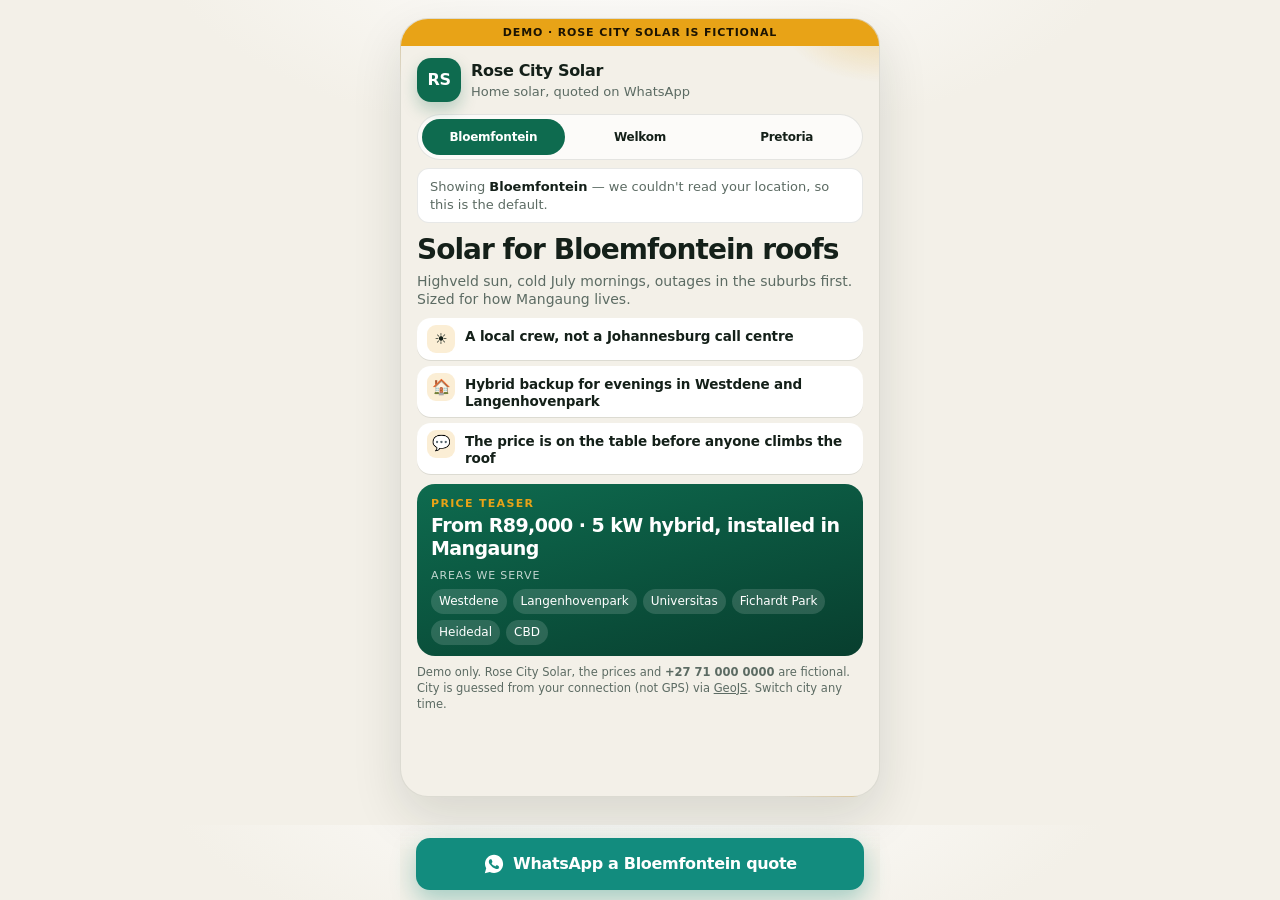
<file: local-landing/index.html>
<!doctype html>
<html lang="en">
<head>
  <meta charset="utf-8">
  <meta name="viewport" content="width=device-width, initial-scale=1, viewport-fit=cover">
  <title>Rose City Solar · Demo</title>
  <meta name="description" content="Demo: a solar landing page that opens on your city, with a WhatsApp quote button.">
  <meta name="theme-color" content="#0E6B4F">
  <link rel="icon" href="data:image/svg+xml,<svg xmlns='http://www.w3.org/2000/svg' viewBox='0 0 100 100'><text y='.9em' font-size='90'>☀</text></svg>">
  <link rel="stylesheet" href="styles.css">
</head>
<body>
  <div class="phone">
    <div class="ribbon" id="ribbon" hidden>Demo · fictional solar installer</div>

    <header class="hero">
      <div class="brand">
        <div class="logo" id="logo" aria-hidden="true">RS</div>
        <div>
          <p class="brand-name" id="brandName">Rose City Solar</p>
          <p class="tagline" id="tagline">Home solar, quoted on WhatsApp</p>
        </div>
      </div>

      <div class="switcher" id="switcher" role="group" aria-label="Choose a city"></div>
      <p class="geo" id="geoLine" data-ready="0" role="status" aria-live="polite">Checking where your connection is…</p>
    </header>

    <main>
      <h1 id="headline">Solar for your city</h1>
      <p class="blurb" id="blurb"></p>

      <ul class="benefits" id="benefits"></ul>

      <section class="price" aria-label="Price teaser">
        <p class="kicker">Price teaser</p>
        <p class="price-line" id="priceLine"></p>
        <p class="areas-label">Areas we serve</p>
        <ul class="areas" id="areas"></ul>
      </section>
    </main>

    <footer class="foot" id="footerNote"></footer>
  </div>

  <div class="cta-bar">
    <a class="wa" id="waBtn" href="https://wa.me/27710000000" target="_blank" rel="noopener">
      <svg viewBox="0 0 24 24" width="22" height="22" aria-hidden="true"><path fill="currentColor" d="M12.04 2C6.58 2 2.15 6.4 2.15 11.83c0 1.74.46 3.44 1.34 4.94L2 22l5.39-1.4a10 10 0 0 0 4.65 1.18h.01c5.46 0 9.89-4.4 9.89-9.84C21.94 6.4 17.5 2 12.04 2Zm5.76 14.05c-.24.68-1.4 1.3-1.94 1.38-.5.07-1.12.1-1.81-.11-.41-.13-.95-.31-1.63-.6-2.87-1.24-4.74-4.13-4.88-4.32-.14-.19-1.17-1.55-1.17-2.96 0-1.4.74-2.09 1-2.38.26-.28.57-.35.76-.35h.55c.17 0 .41-.07.64.49.24.57.81 1.97.88 2.11.07.15.12.32.02.51-.09.19-.14.31-.28.48-.14.17-.29.37-.42.5-.14.13-.28.28-.12.54.16.26.7 1.15 1.5 1.86 1.03.92 1.9 1.2 2.17 1.34.26.13.42.11.57-.07.16-.19.66-.77.84-1.03.17-.26.35-.22.58-.13.24.09 1.5.71 1.76.84.26.13.43.19.49.3.07.11.07.64-.17 1.32Z"/></svg>
      <span id="waLabel">WhatsApp a quote</span>
    </a>
  </div>

  <script src="config.js"></script>
  <script src="app.js"></script>
</body>
</html>
</file>
<file: local-landing/styles.css>
/* Mobile-first. Designed at 390px. No framework. */
:root {
  --primary: #0E6B4F;
  --primary-dark: #083E2E;
  --accent: #E8A317;
  --ink: #142019;
  --bg: #F3F0E8;
  --muted: #5C6B63;
  --card: #ffffff;
  --line: rgba(20, 32, 25, 0.1);
  --safe-b: env(safe-area-inset-bottom, 0px);
}

* { box-sizing: border-box; }
html { -webkit-text-size-adjust: 100%; }
body {
  margin: 0;
  background:
    radial-gradient(900px 420px at 50% -10%, #fff 0%, var(--bg) 55%);
  color: var(--ink);
  font-family: system-ui, -apple-system, "Segoe UI", Roboto, Helvetica, Arial, sans-serif;
  line-height: 1.4;
}
button, a { -webkit-tap-highlight-color: transparent; }
:focus-visible {
  outline: 3px solid var(--accent);
  outline-offset: 2px;
}

.phone {
  width: min(480px, 100%);
  margin: 0 auto;
  min-height: 100dvh;
  padding-bottom: calc(84px + var(--safe-b));
  background:
    radial-gradient(140px 90px at 100% 0%, rgba(232, 163, 23, 0.35), transparent 70%),
    var(--bg);
}

.ribbon {
  background: var(--accent);
  color: #1c1403;
  text-align: center;
  font-size: 11px;
  font-weight: 800;
  letter-spacing: 0.08em;
  text-transform: uppercase;
  padding: 6px 12px;
}
.ribbon[hidden] { display: none; }

.hero { padding: 12px 16px 0; }
.brand { display: flex; gap: 10px; align-items: center; }
.logo {
  width: 44px;
  height: 44px;
  border-radius: 14px;
  display: grid;
  place-items: center;
  background: var(--primary);
  color: #fff;
  font-weight: 800;
  letter-spacing: -0.03em;
  box-shadow: 0 8px 16px rgba(14, 107, 79, 0.25);
}
.brand-name { margin: 0; font-weight: 800; font-size: 16px; letter-spacing: -0.02em; }
.tagline { margin: 1px 0 0; color: var(--muted); font-size: 13px; }

.switcher {
  display: grid;
  grid-template-columns: repeat(3, 1fr);
  gap: 4px;
  margin-top: 12px;
  padding: 4px;
  background: rgba(255, 255, 255, 0.72);
  border: 1px solid var(--line);
  border-radius: 999px;
}
.switcher button {
  appearance: none;
  border: 0;
  background: transparent;
  color: var(--ink);
  font: inherit;
  font-size: 12px;
  font-weight: 700;
  letter-spacing: -0.02em;
  padding: 9px 2px;
  border-radius: 999px;
  cursor: pointer;
  min-height: 36px;
}
.switcher button[aria-pressed="true"] {
  background: var(--primary);
  color: #fff;
}

.geo {
  margin: 8px 0 0;
  background: #fff;
  border: 1px solid var(--line);
  border-radius: 12px;
  padding: 9px 12px;
  font-size: 13px;
  line-height: 1.35;
  color: var(--muted);
}
.geo strong { color: var(--ink); font-weight: 700; }

main { padding: 12px 16px 0; }
h1 {
  margin: 0;
  font-size: 28px;
  line-height: 1.08;
  letter-spacing: -0.035em;
  font-weight: 800;
}
.blurb {
  margin: 6px 0 0;
  color: var(--muted);
  font-size: 14px;
  line-height: 1.3;
}

.benefits {
  list-style: none;
  margin: 10px 0 0;
  padding: 0;
  display: grid;
  gap: 6px;
}
.benefits li {
  display: flex;
  gap: 10px;
  align-items: flex-start;
  background: var(--card);
  border-radius: 14px;
  padding: 7px 10px;
  box-shadow: 0 1px 0 var(--line);
}
.benefits .mark {
  flex: 0 0 28px;
  height: 28px;
  border-radius: 9px;
  display: grid;
  place-items: center;
  background: rgba(232, 163, 23, 0.18);
  font-size: 15px;
}
.benefits p { margin: 3px 0 0; font-size: 13.5px; line-height: 1.25; font-weight: 650; letter-spacing: -0.01em; }

.price {
  margin-top: 10px;
  background: linear-gradient(165deg, var(--primary) 0%, var(--primary-dark) 100%);
  color: #fff;
  border-radius: 18px;
  padding: 12px 14px 11px;
}
.kicker {
  margin: 0;
  color: var(--accent);
  font-size: 11px;
  font-weight: 800;
  letter-spacing: 0.12em;
  text-transform: uppercase;
}
.price-line {
  margin: 3px 0 0;
  font-size: 19px;
  line-height: 1.2;
  font-weight: 800;
  letter-spacing: -0.03em;
}
.areas-label {
  margin: 8px 0 0;
  font-size: 11px;
  letter-spacing: 0.08em;
  text-transform: uppercase;
  opacity: 0.75;
}
.areas {
  list-style: none;
  display: flex;
  flex-wrap: wrap;
  gap: 6px;
  margin: 6px 0 0;
  padding: 0;
}
.areas li {
  background: rgba(255, 255, 255, 0.14);
  border-radius: 999px;
  padding: 4px 8px;
  font-size: 12px;
}

.foot {
  margin: 8px 16px 0;
  color: var(--muted);
  font-size: 11.5px;
  line-height: 1.4;
}
.foot a { color: inherit; }

.cta-bar {
  position: fixed;
  left: 50%;
  bottom: 0;
  transform: translateX(-50%);
  width: min(480px, 100%);
  padding: 10px 16px calc(10px + var(--safe-b));
  background: linear-gradient(to top, var(--bg) 70%, rgba(243, 240, 232, 0));
}
.wa {
  display: flex;
  align-items: center;
  justify-content: center;
  gap: 8px;
  min-height: 52px;
  border-radius: 14px;
  background: #128C7E;
  color: #fff;
  text-decoration: none;
  font-weight: 800;
  font-size: 16px;
  letter-spacing: -0.02em;
  box-shadow: 0 10px 24px rgba(18, 140, 126, 0.35);
}
.wa:active { transform: translateY(1px); }

@media (min-width: 520px) {
  body { padding: 18px 0 28px; }
  .phone {
    border-radius: 28px;
    overflow: hidden;
    min-height: auto;
    box-shadow: 0 20px 50px rgba(20, 32, 25, 0.12);
    border: 1px solid var(--line);
  }
}
</file>
